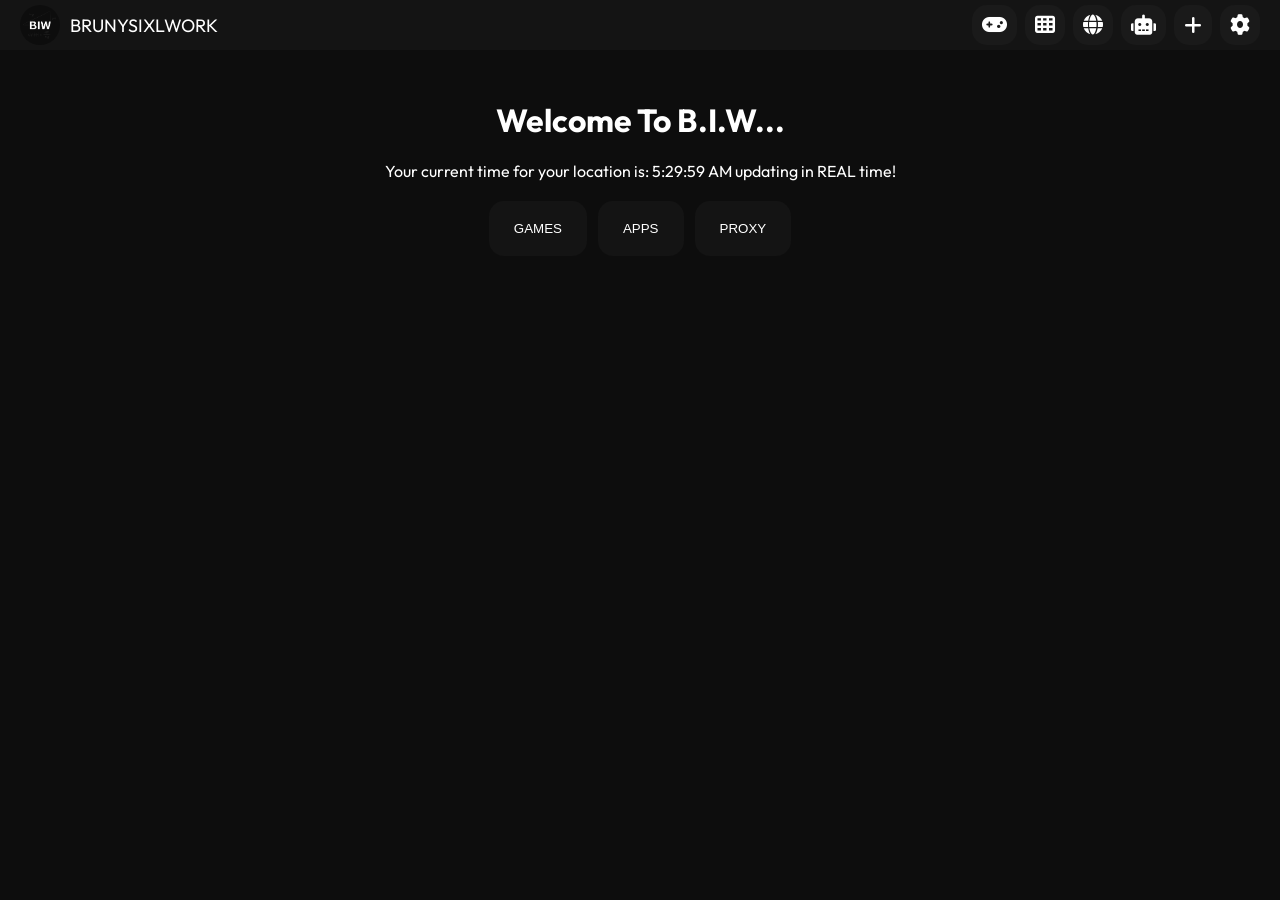
<file: index.html>
<html>
<head>
        <!-- Google tag (gtag.js) -->
<script async src="https://www.googletagmanager.com/gtag/js?id=G-TFZ72L5FPQ"></script>
<script>
  window.dataLayer = window.dataLayer || [];
  function gtag(){dataLayer.push(arguments);}
  gtag('js', new Date());

  gtag('config', 'G-TFZ72L5FPQ');
</script>
    <title>BrunysIXLWork</title>
    <link rel="icon" type="image/x-icon" href="/storage/images/main/favicon.ico">
    <link rel="stylesheet" href="https://cdnjs.cloudflare.com/ajax/libs/font-awesome/6.0.0-beta3/css/all.min.css">
    <link rel="stylesheet" href="/storage/css/styles.css">
</head>
<body>

    <div id="loading-screen">
        <div class="dots">
            <div class="dot"></div>
            <div class="dot"></div>
            <div class="dot"></div>
        </div>
        <h5 id="fetching-text">Fetching assets</h5>
    </div>

    <div class="navbar">
        <div class="navbar-left">
            <a href="/">
                <img src="/storage/images/main/logo.png" class="logo">
                <p class="nav-text">BRUNYSIXLWORK</p>
            </a>
        </div>
        <div class="navbar-right">
            <a href="/games.html" class="nav-button"><i class="fas fa-gamepad"></i></a>
            <a href="/apps.html" class="nav-button"><i class="fas fa-th"></i></a>
            <a href="/proxy.html" class="nav-button"><i class="fas fa-globe"></i></a>
            <a href="/ai.html" class="nav-button"><i class="fa-solid fa-robot"></i></a>
            <a href="/extra.html" class="nav-button"><i class="fas fa-plus"></i></a>
            <a href="/settings.html" class="nav-button"><i class="fas fa-cog"></i></a>
        </div>
    </div>

    <h1 style="margin-top: 100px">Welcome To B.I.W...</h1>

    <p class="time-display">Your current time for your location is: <span id="time"></span> updating in REAL time!</p>

  <script>
    function updateTime() {
      const now = new Date();
      const timeString = now.toLocaleTimeString();
      document.getElementById('time').textContent = timeString;
    }

    setInterval(updateTime, 1000);
    updateTime(); 
  </script>
        
    <a href="/games.html"><button class="sigma">GAMES</button></a>
    <a href="/apps.html"><button class="sigma">APPS</button></a>
    <a href="/proxy.html"><button class="sigma">PROXY</button></a>

    <script src="/storage/js/script.js"></script>
    <script src="/storage/js/cloak.js"></script>
    <script src="/storage/js/data.js"></script>
    <script src="/storage/js/settings.js"></script>
</body>
</html>

    <meta property="og:title" content="BrunysIXLWork">
    <meta property="og:description" content="A gaming and proxy service just for you.">
    <meta property="og:image" content="/storage/images/main/logo.png">
    <meta property="og:image:width" content="100">
    <meta property="og:image:height" content="100">
    <meta property="og:url" content="https://brunysixlwork.site">
    <meta name="theme-color" content="#0d0d0d">
    <meta name="msapplication-TileColor" content="#0d0d0d">
</file>
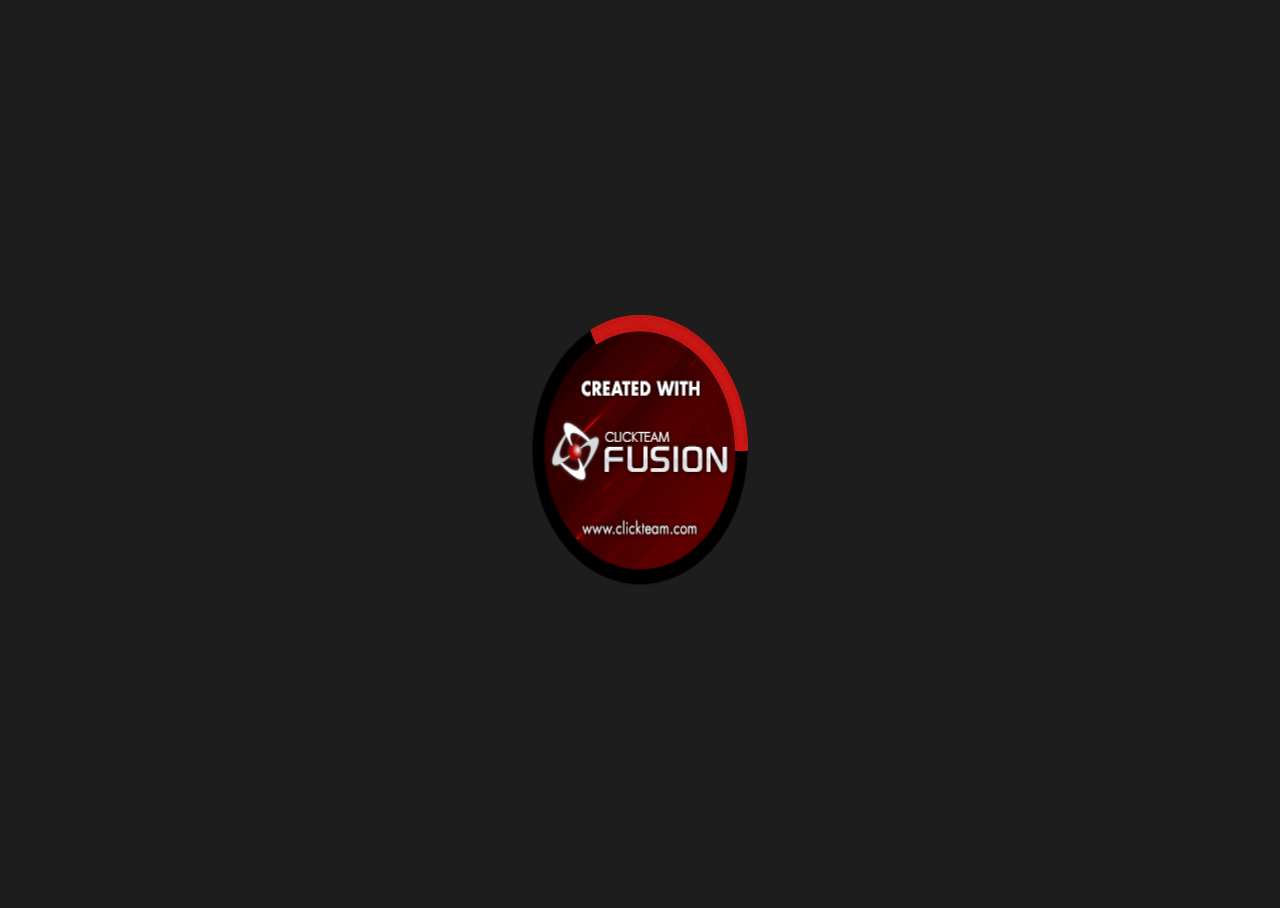
<file: storage/load/1/index.html>
<!DOCTYPE html>
<html lang="en">
  <style type="text/css">
    h1 {
      font-family: Arial, Helvetica, sans-serif;
      color: #f00;
      font-size: x-large;
    }
    p {
      font-family: Arial, Helvetica, sans-serif;
      color: #000;
      font-size: small;
    }
    body {
      background-color: #1d1d1d;
      text-align: center;
      margin: 0;
      padding: 0;
    }
    #bloctxt {
      border-left-width: 5px;
      border-left-style: solid;
      border-left-color: #f00;
      padding-left: 10px;
      position: absolute;
      left: 50%;
      width: 600px;
      margin-left: -260px;
    }
  </style>
  <head> 
 <link rel="icon" type="image/x-icon" href="favicon.ico" />
    <meta http-equiv="Content-Type" content="text/html; charset=UTF-8" />

    <!-- Enables full-screen on iOS devices -->
    <meta
      name="viewport"
      content="initial-scale=1.0, maximum-scale=1.0, minimum-scale=1.0, user-scalable=no, target-densitydpi=device-dpi"
    />
    <meta name="apple-mobile-web-app-capable" content="yes" />
    <meta name="apple-mobile-web-app-status-bar-style" content="black" />
    <meta name="HandheldFriendly" content="true" />

    <title>Five Nights at Freddy's 1</title>

    <script>
      // Detection of old browsers that do not support the canvas element
      // Falls back to a default page
      if (!document.createElement("canvas").getContext) {
        window.open("http://www.clickteam.com/html5-fallback", "_self");
      }
    </script>

    <!-- EXTRASOURCES -->
    <!-- Loads the Javascript code...-->
    <script src="src/Runtime.js"></script>

    <script>
      // Detection of when the html file is ran locally.
      // You can remove this code for the final version
      if (window.location.protocol == "file:") {
        document.write('<div id="bloctxt">');
        document.write("<h1>The application cannot be run...</h1>");
        document.write(
          "<p>HTML browsers do not allow you to launch data files directly from the file system.<br>"
        );
        document.write(
          "A drag & drop of the html file on a web-browser window will not work, on any machine.<br>"
        );
        document.write(
          "Please use the Build & Run option (it opens a local web server) to run your application,<br>"
        );
        document.write(
          "or upload your application folder to a remote web-server, and start it from there...</p>"
        );
        document.write("</div>");
        throw new error("Cannot run application");
      }
    </script>
  </head>

  <body>
    <div
      style="display: inline-block; -webkit-user-select: none; text-align: left"
    >
      <canvas id="MMFCanvas" width="1280" height="720">
        Your browser does not support Canvas.
      </canvas>
    </div>

    <script>
      // RUNTIMESTART
      // This is where the HTML5 runtime is actually started
      window.addEventListener("load", windowLoaded, false);
      function windowLoaded() {
        // Calls the runtime
        // First parameter : name of the canvas element
        // Second parameter : path to the cch file. Images and sounds must lay beside this file
        new Runtime("MMFCanvas", "resources/FNAF1HTML5.cch");
      }
      // RUNTIMESTARTEND
    </script>
   </body>
</html>
</file>
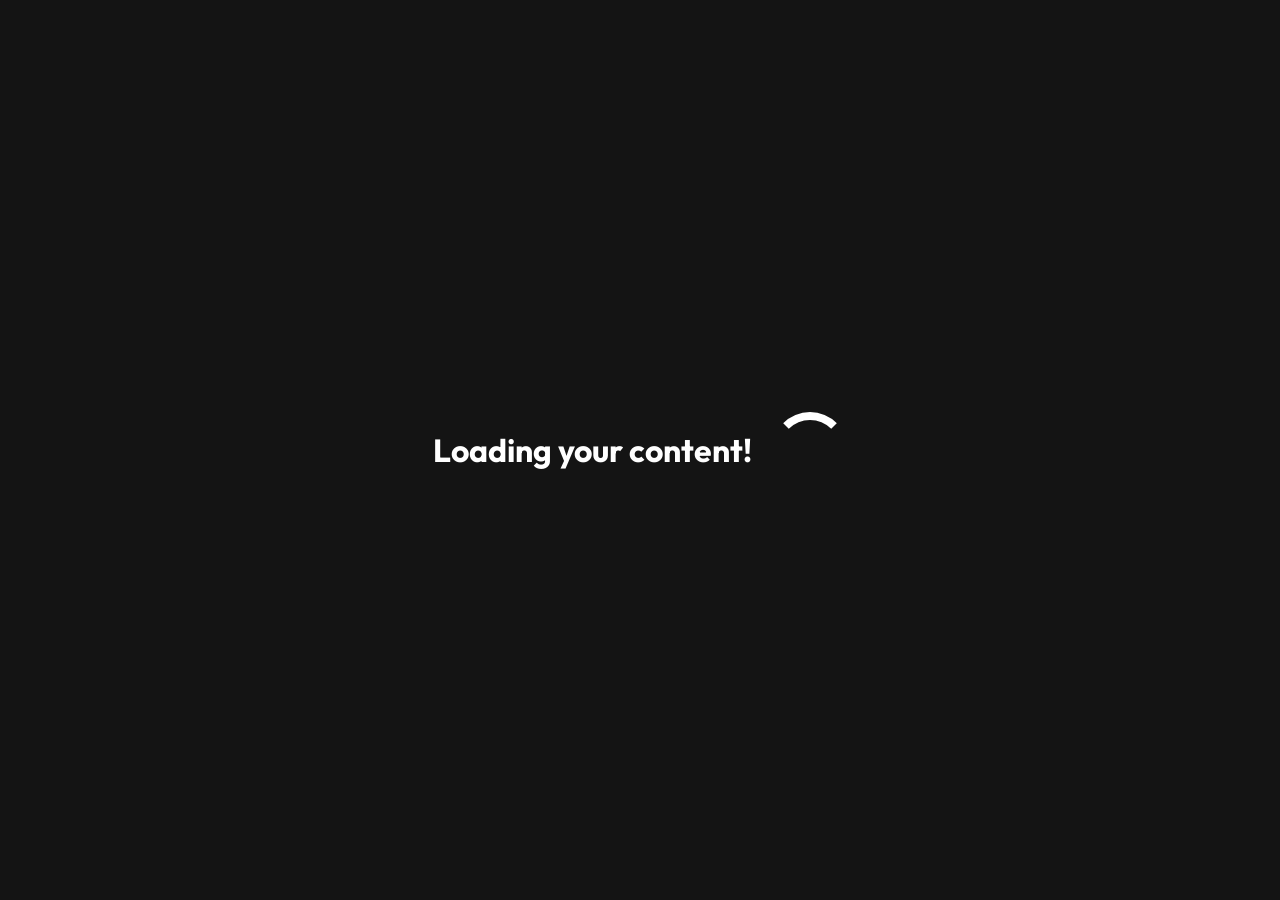
<file: storage/load/snapchat/index.html>
<html>
<head>
    <meta charset="UTF-8">
    <meta name="viewport" content="width=device-width, initial-scale=1.0">
    <title>snapchat</title>
</head>
<body style="margin: 0; padding: 0; height: 100%; overflow: hidden;">
    <iframe src="/static/embed.html#https://snapchat.com" style="width: 100%; height: 100%; border: none;" allowfullscreen></iframe>
</body>
</html>
</file>
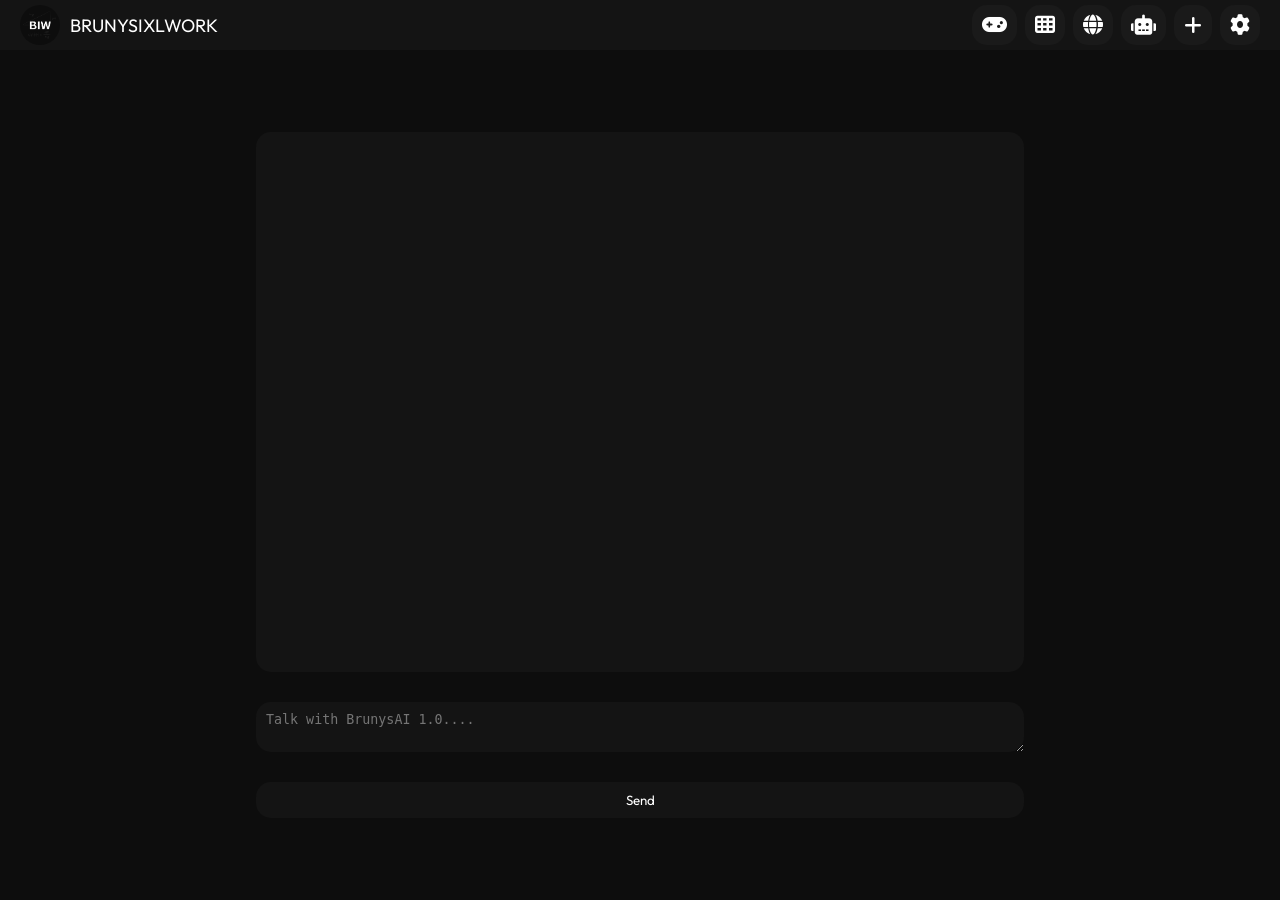
<file: ai.html>
<html>
<head>
        <!-- Google tag (gtag.js) -->
<script async src="https://www.googletagmanager.com/gtag/js?id=G-TFZ72L5FPQ"></script>
<script>
  window.dataLayer = window.dataLayer || [];
  function gtag(){dataLayer.push(arguments);}
  gtag('js', new Date());

  gtag('config', 'G-TFZ72L5FPQ');
</script>
    <title>BrunysIXLWork | AI</title>
    <link rel="icon" type="image/x-icon" href="/storage/images/main/favicon.ico">
    <link rel="stylesheet" href="https://cdnjs.cloudflare.com/ajax/libs/font-awesome/6.0.0-beta3/css/all.min.css">
    <link rel="stylesheet" href="/storage/css/styles.css">
    <link rel="stylesheet" href="/storage/css/morestyles.css">
</head>
<body>

    <div id="loading-screen">
        <div class="dots">
            <div class="dot"></div>
            <div class="dot"></div>
            <div class="dot"></div>
        </div>
        <h5 id="fetching-text">Fetching assets</h5>
    </div>

    <div class="navbar">
        <div class="navbar-left">
            <a href="/">
                <img src="/storage/images/main/logo.png" class="logo">
                <p class="nav-text">BRUNYSIXLWORK</p>
            </a>
        </div>
        <div class="navbar-right">
            <a href="/games.html" class="nav-button"><i class="fas fa-gamepad"></i></a>
            <a href="/apps.html" class="nav-button"><i class="fas fa-th"></i></a>
            <a href="/proxy.html" class="nav-button"><i class="fas fa-globe"></i></a>
            <a href="/ai.html" class="nav-button"><i class="fa-solid fa-robot"></i></a>
            <a href="/extra.html" class="nav-button"><i class="fas fa-plus"></i></a>
            <a href="/settings.html" class="nav-button"><i class="fas fa-cog"></i></a>
        </div>
    </div>

    <div class="container">
    <div style="margin-top: 50px;" id="chat-container"></div>
    <textarea id="user-input" placeholder="Talk with BrunysAI 1.0...."></textarea>
    <button id="send-button">Send</button>
    </div>

    <script src="/storage/js/script.js"></script>
    <script src="/storage/js/ai.js"></script>
    <script src="/storage/js/cloak.js"></script>
    <script src="/storage/js/data.js"></script>
    <script src="/storage/js/settings.js"></script>
</body>
</html>
</file>
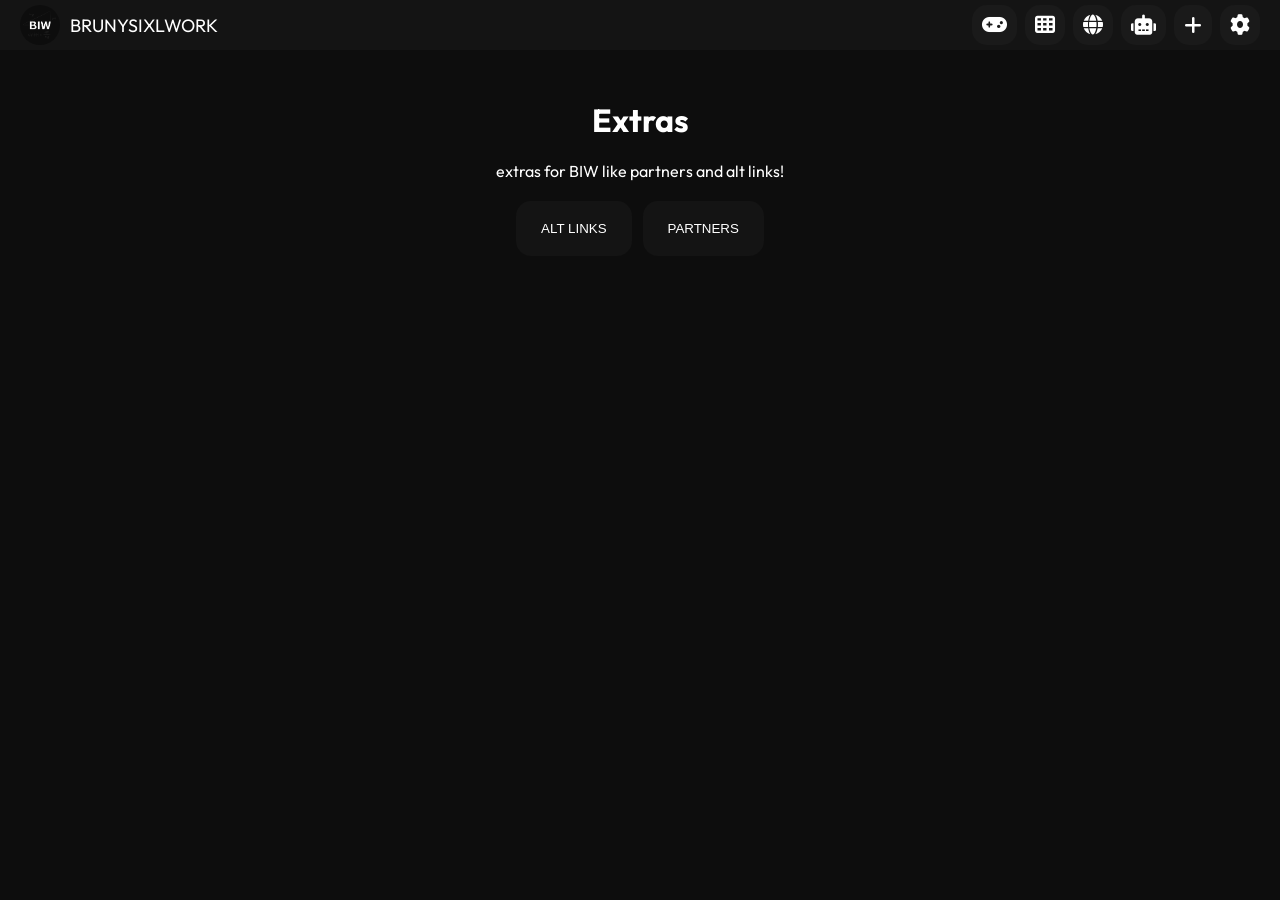
<file: extra.html>
<html>
<head>
        <!-- Google tag (gtag.js) -->
<script async src="https://www.googletagmanager.com/gtag/js?id=G-TFZ72L5FPQ"></script>
<script>
  window.dataLayer = window.dataLayer || [];
  function gtag(){dataLayer.push(arguments);}
  gtag('js', new Date());

  gtag('config', 'G-TFZ72L5FPQ');
</script>
    <title>BrunysIXLWork | Extra</title>
    <link rel="icon" type="image/x-icon" href="/storage/images/main/favicon.ico">
    <link rel="stylesheet" href="https://cdnjs.cloudflare.com/ajax/libs/font-awesome/6.0.0-beta3/css/all.min.css">
    <link rel="stylesheet" href="/storage/css/styles.css">
</head>
<body>

    <div id="loading-screen">
        <div class="dots">
            <div class="dot"></div>
            <div class="dot"></div>
            <div class="dot"></div>
        </div>
        <h5 id="fetching-text">Fetching assets</h5>
    </div>

    <div class="navbar">
        <div class="navbar-left">
            <a href="/">
                <img src="/storage/images/main/logo.png" class="logo">
                <p class="nav-text">BRUNYSIXLWORK</p>
            </a>
        </div>
        <div class="navbar-right">
            <a href="/games.html" class="nav-button"><i class="fas fa-gamepad"></i></a>
            <a href="/apps.html" class="nav-button"><i class="fas fa-th"></i></a>
            <a href="/proxy.html" class="nav-button"><i class="fas fa-globe"></i></a>
            <a href="/ai.html" class="nav-button"><i class="fa-solid fa-robot"></i></a>
            <a href="/extra.html" class="nav-button"><i class="fas fa-plus"></i></a>
            <a href="/settings.html" class="nav-button"><i class="fas fa-cog"></i></a>
        </div>
    </div>

    <h1 style="margin-top: 100px">Extras</h1>
    <p>extras for BIW like partners and alt links!</p>
    <a href="https://dsc.gg/bruny"><button class="sigma">ALT LINKS</button></a>
    <a href="/partners.html"><button class="sigma">PARTNERS</button></a>

    <script src="/storage/js/script.js"></script>
    <script src="/storage/js/cloak.js"></script>
    <script src="/storage/js/data.js"></script>
    <script src="/storage/js/settings.js"></script>
</body>
</html>
</file>
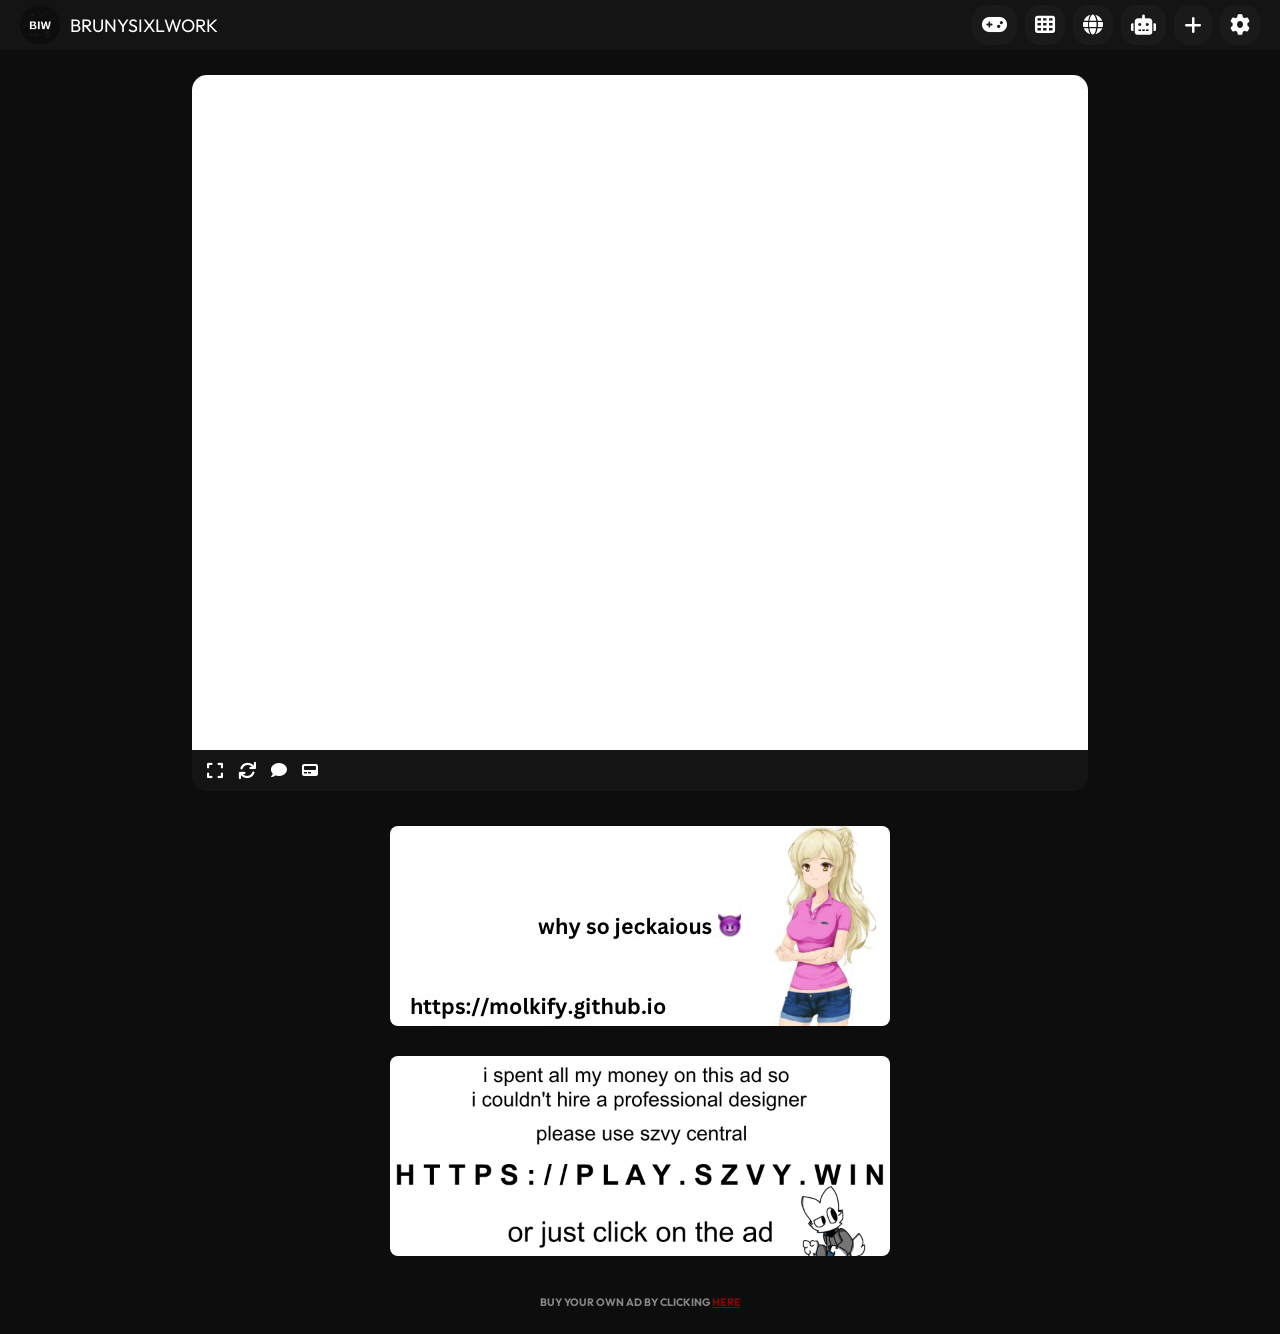
<file: iframe.html>
<html>
<head>
        <!-- Google tag (gtag.js) -->
<script async src="https://www.googletagmanager.com/gtag/js?id=G-TFZ72L5FPQ"></script>
<script>
  window.dataLayer = window.dataLayer || [];
  function gtag(){dataLayer.push(arguments);}
  gtag('js', new Date());

  gtag('config', 'G-TFZ72L5FPQ');
</script>
    <title>BrunysIXLWork | Iframe</title>
    <link rel="icon" type="image/x-icon" href="/storage/images/main/favicon.ico">
    <link rel="stylesheet" href="https://cdnjs.cloudflare.com/ajax/libs/font-awesome/6.0.0-beta3/css/all.min.css">
    <link rel="stylesheet" href="/storage/css/styles.css">
</head>
<body>

    <div id="loading-screen">
        <div class="dots">
            <div class="dot"></div>
            <div class="dot"></div>
            <div class="dot"></div>
        </div>
        <h5 id="fetching-text">Fetching assets</h5>
    </div>

    <div class="navbar">
        <div class="navbar-left">
            <a href="/">
                <img src="/storage/images/main/logo.png" class="logo">
                <p class="nav-text">BRUNYSIXLWORK</p>
            </a>
        </div>
        <div class="navbar-right">
            <a href="/games.html" class="nav-button"><i class="fas fa-gamepad"></i></a>
            <a href="/apps.html" class="nav-button"><i class="fas fa-th"></i></a>
            <a href="/proxy.html" class="nav-button"><i class="fas fa-globe"></i></a>
            <a href="/ai.html" class="nav-button"><i class="fa-solid fa-robot"></i></a>
            <a href="/extra.html" class="nav-button"><i class="fas fa-plus"></i></a>
            <a href="/settings.html" class="nav-button"><i class="fas fa-cog"></i></a>
        </div>
    </div>

<div style="margin-top: 75px;" class="container-iframe">
        <div class="iframe-container">
            <iframe sandbox="allow-scripts allow-pointer-lock allow-forms allow-same-origin allow-downloads" id="myIframe" src=""></iframe>
        </div>
        <div class="controls">
        <i style="margin-left: 15px;" class="fas fa-expand icon" onclick="toggleFullscreen()"></i>
        <i class="fas fa-sync icon" onclick="refreshIframe()"></i>
        <i class="fa-solid fa-comment" id="whysofeinious-button"></i>
        <i style="margin-left: 15px;" class="fa-solid fa-pager" id="openIframeSource"></i>
    </div>

    <div style="margin-top: 20px;" class="images-container" id="imagesContainer">
        
        <a href="https://molkify.github.io" class="image-link">
            <img src="/storage/images/ads/ad.png">
        </a>

    </div>

    <div class="images-container" id="imagesContainer">

        <a href="https://play.szvy.win" class="image-link">
            <img src="/storage/images/ads/szvysad.png">
        </a>

    </div>

    <h6 style="opacity: 0.5;">BUY YOUR OWN AD BY CLICKING <a style="color: #ff0000;" href="https://ad.brunys.site">HERE</a></h6>

    <script src="/storage/js/iframe.js"></script>
    <script src="/storage/js/script.js"></script>
    <script src="/storage/js/cloak.js"></script>
    <script src="/storage/js/data.js"></script>
    <script src="/storage/js/settings.js"></script>
</body>
</html>
</file>
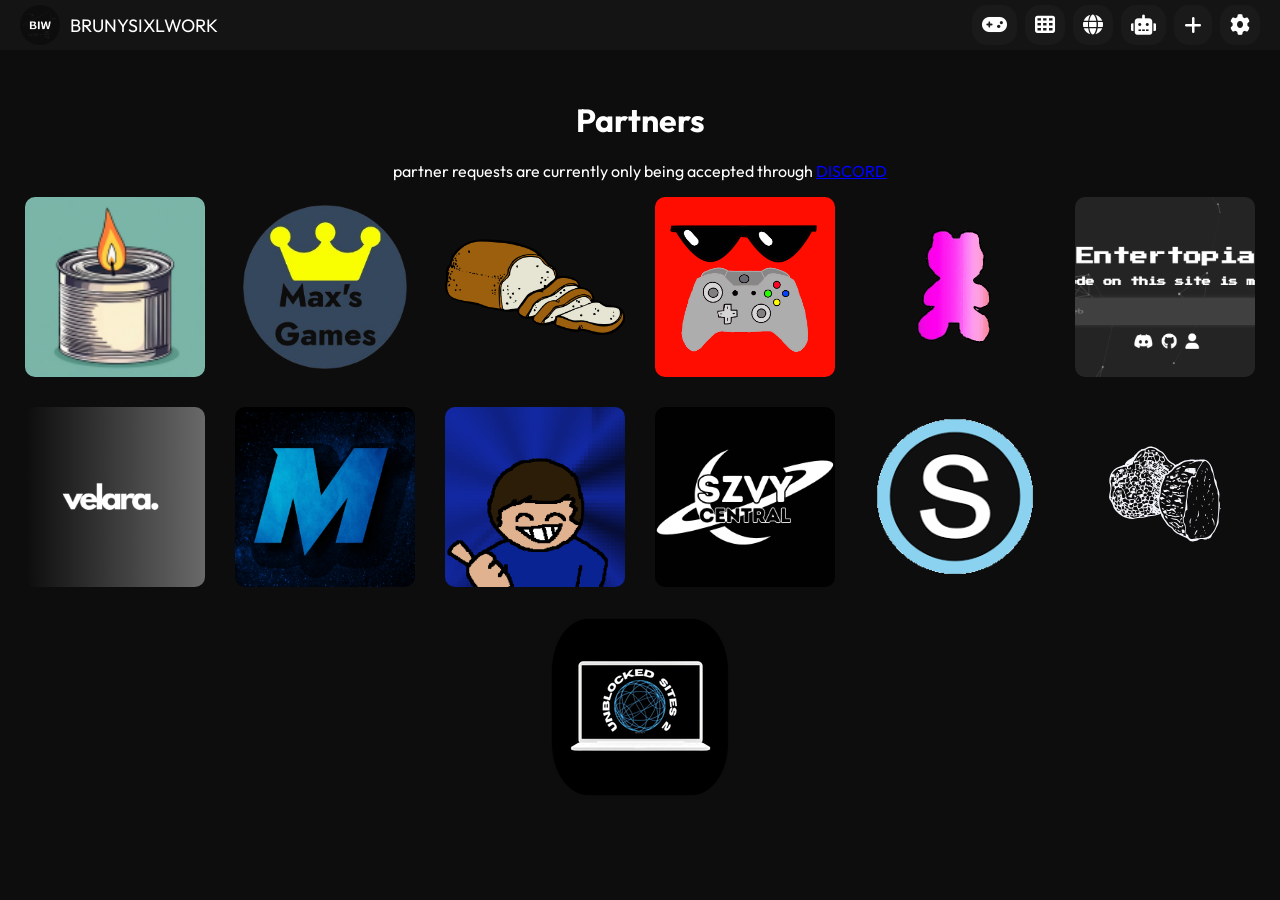
<file: partners.html>
<html>
<head>
        <!-- Google tag (gtag.js) -->
<script async src="https://www.googletagmanager.com/gtag/js?id=G-TFZ72L5FPQ"></script>
<script>
  window.dataLayer = window.dataLayer || [];
  function gtag(){dataLayer.push(arguments);}
  gtag('js', new Date());

  gtag('config', 'G-TFZ72L5FPQ');
</script>
    <title>BrunysIXLWork | Partners</title>
    <link rel="icon" type="image/x-icon" href="/storage/images/main/favicon.ico">
    <link rel="stylesheet" href="https://cdnjs.cloudflare.com/ajax/libs/font-awesome/6.0.0-beta3/css/all.min.css">
    <link rel="stylesheet" href="/storage/css/styles.css">
</head>
<body>

    <div id="loading-screen">
        <div class="dots">
            <div class="dot"></div>
            <div class="dot"></div>
            <div class="dot"></div>
        </div>
        <h5 id="fetching-text">Fetching assets</h5>
    </div>

    <div class="navbar">
        <div class="navbar-left">
            <a href="/">
                <img src="/storage/images/main/logo.png" class="logo">
                <p class="nav-text">BRUNYSIXLWORK</p>
            </a>
        </div>
        <div class="navbar-right">
            <a href="/games.html" class="nav-button"><i class="fas fa-gamepad"></i></a>
            <a href="/apps.html" class="nav-button"><i class="fas fa-th"></i></a>
            <a href="/proxy.html" class="nav-button"><i class="fas fa-globe"></i></a>
            <a href="/ai.html" class="nav-button"><i class="fa-solid fa-robot"></i></a>
            <a href="/extra.html" class="nav-button"><i class="fas fa-plus"></i></a>
            <a href="/settings.html" class="nav-button"><i class="fas fa-cog"></i></a>
        </div>
    </div>

    <h1 style="margin-top: 100px">Partners</h1>
    <p>partner requests are currently only being accepted through <a style="color: #0000ff;" href="https://dsc.gg/brunys">DISCORD</a></p>

  <div class="container" id="imageContainer">
      
        <div class="image-item">
            <a href="https://everyonegetsnews.org/">
                <img src="/storage/images/partners/4b3dc01d697cdbe49e3d5c6504aa707e.png">
            </a>
        </div>

        <div class="image-item">
            <a href="https://maxgames.pages.dev/">
                <img src="/storage/images/partners/IMG_5215.png">
            </a>
        </div>

        <div class="image-item">
            <a href="https://sites.google.com/view/dannybredlessons/home">
                <img src="/storage/images/partners/IMG_5227.png">
            </a>
        </div>

        <div class="image-item">
            <a href="https://www.60glasses.buzz">
                <img src="/storage/images/partners/IMG_5225.png">
            </a>
        </div>

        <div class="image-item">
            <a href="https://frogiesarcade.win">
                <img src="/storage/images/partners/fa.gif">
            </a>
        </div>

        <div class="image-item">
            <a href="https://entertopia.vercel.app/">
                <img src="/storage/images/partners/image_2024-10-12_164448661.png">
            </a>
        </div>

        <div class="image-item">
            <a href="https://velara.cc">
                <img src="/storage/images/partners/image_2024-10-12_164659004.png">
            </a>
        </div>

        <div class="image-item">
            <a href="https://sites.google.com/view/master-editionn/home?authuser=0">
                <img src="/storage/images/partners/image_2024-10-12_220631841.png">
            </a>
        </div>

        <div class="image-item">
            <a href="https://mexismath.web.app">
                <img src="/storage/images/partners/mm.png">
            </a>
        </div>

        <div class="image-item">
            <a href="https://szvy.website">
                <img src="/storage/images/partners/new_szvy_logo_bg.png">
            </a>
        </div>

        <div class="image-item">
            <a href="https://sites.google.com/view/schoologyedition">
                <img src="/storage/images/partners/s6x.png">
            </a>
        </div>

        <div class="image-item">
            <a href="https://crackstuff.pages.dev/">
                <img src="/storage/images/partners/t.svg">
            </a>
        </div>

        <div class="image-item">
            <a href="https://us4-ubg.github.io/">
                <img src="/storage/images/partners/us4.png">
            </a>
        </div>

  </div>

    <script src="/storage/js/script.js"></script>
    <script src="/storage/js/cloak.js"></script>
    <script src="/storage/js/data.js"></script>
    <script src="/storage/js/settings.js"></script>
</body>
</html>
</file>
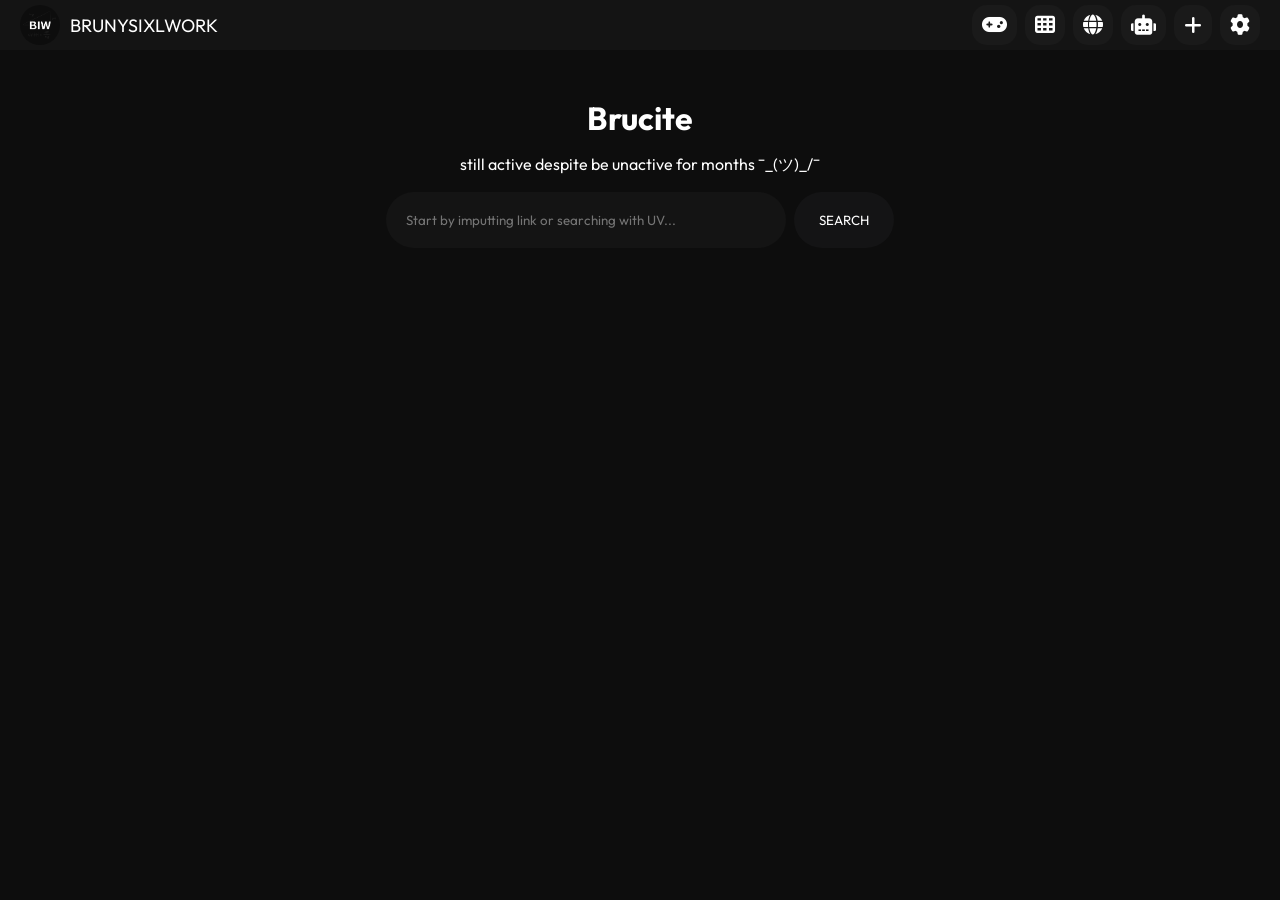
<file: proxy.html>
<html>
<head>
        <!-- Google tag (gtag.js) -->
<script async src="https://www.googletagmanager.com/gtag/js?id=G-TFZ72L5FPQ"></script>
<script>
  window.dataLayer = window.dataLayer || [];
  function gtag(){dataLayer.push(arguments);}
  gtag('js', new Date());

  gtag('config', 'G-TFZ72L5FPQ');
</script>
    <title>BrunysIXLWork | Proxy</title>
    <link rel="icon" type="image/x-icon" href="/storage/images/main/favicon.ico">
    <link rel="stylesheet" href="https://cdnjs.cloudflare.com/ajax/libs/font-awesome/6.0.0-beta3/css/all.min.css">
    <link rel="stylesheet" href="/storage/css/styles.css">
    <style>
        .content-wrapper {
            padding-top: 50px;
        }

        iframe {
            width: 100vw;
            height: calc(100vh - 7vh);
            border: none;
            display: block;
        }
    </style>
</head>
<body>

    <div id="loading-screen">
        <div class="dots">
            <div class="dot"></div>
            <div class="dot"></div>
            <div class="dot"></div>
        </div>
        <h5 id="fetching-text">Fetching assets</h5>
    </div>

    <div class="navbar">
        <div class="navbar-left">
            <a href="/">
                <img src="/storage/images/main/logo.png" class="logo">
                <p class="nav-text">BRUNYSIXLWORK</p>
            </a>
        </div>
        <div class="navbar-right">
            <a href="/games.html" class="nav-button"><i class="fas fa-gamepad"></i></a>
            <a href="/apps.html" class="nav-button"><i class="fas fa-th"></i></a>
            <a href="/proxy.html" class="nav-button"><i class="fas fa-globe"></i></a>
            <a href="/ai.html" class="nav-button"><i class="fa-solid fa-robot"></i></a>
            <a href="/extra.html" class="nav-button"><i class="fas fa-plus"></i></a>
            <a href="/settings.html" class="nav-button"><i class="fas fa-cog"></i></a>
        </div>
    </div>

    <div class="content-wrapper">
        <iframe src="/static/index.html"></iframe>
    </div>

    <script src="/storage/js/script.js"></script>
    <script src="/storage/js/cloak.js"></script>
    <script src="/storage/js/data.js"></script>
    <script src="/storage/js/settings.js"></script>
</body>
</html>
</file>
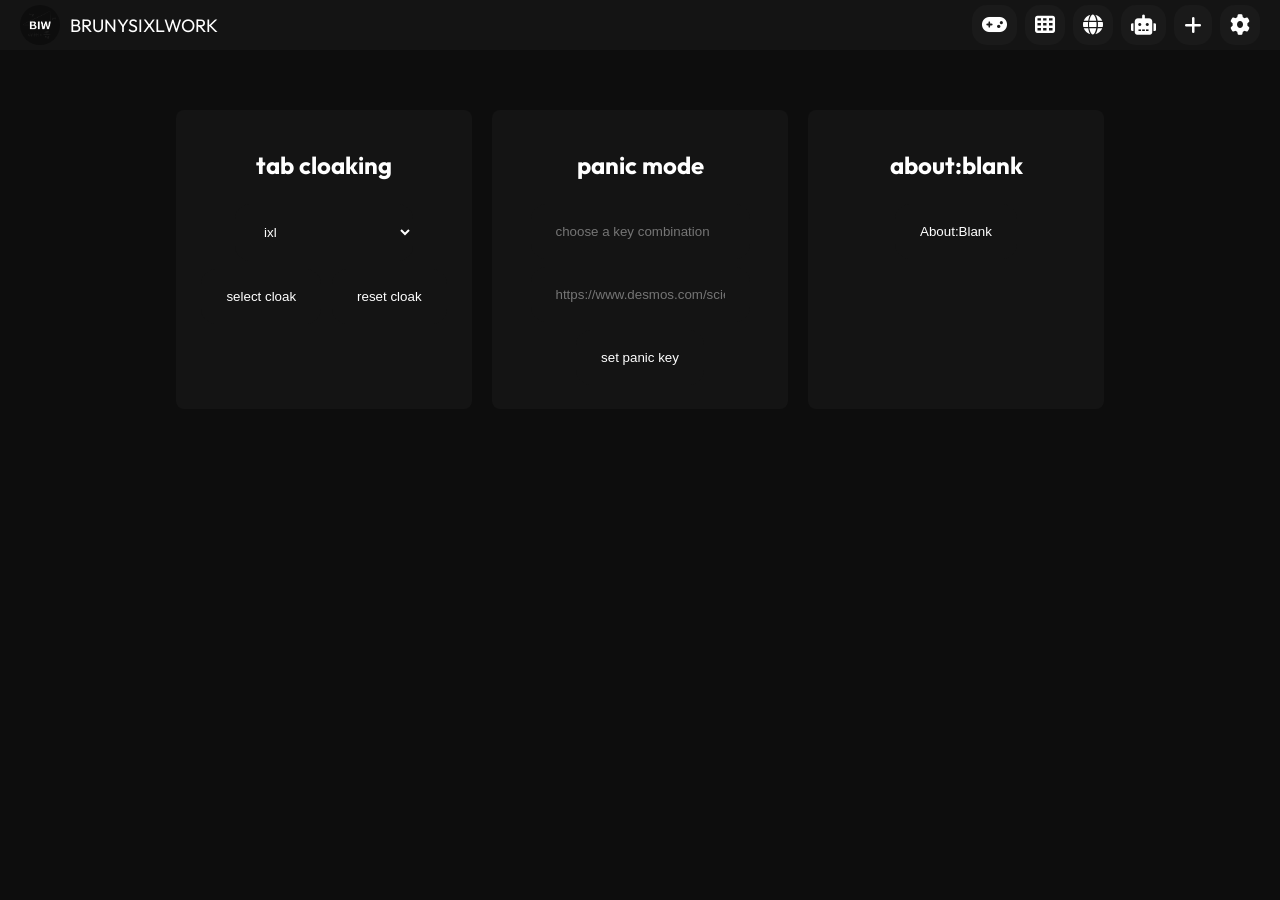
<file: settings.html>
<html>
<head>
        <!-- Google tag (gtag.js) -->
<script async src="https://www.googletagmanager.com/gtag/js?id=G-TFZ72L5FPQ"></script>
<script>
  window.dataLayer = window.dataLayer || [];
  function gtag(){dataLayer.push(arguments);}
  gtag('js', new Date());

  gtag('config', 'G-TFZ72L5FPQ');
</script>
    <title>BrunysIXLWork | Settings</title>
    <link rel="icon" type="image/x-icon" href="/storage/images/main/favicon.ico">
    <link rel="stylesheet" href="https://cdnjs.cloudflare.com/ajax/libs/font-awesome/6.0.0-beta3/css/all.min.css">
    <link rel="stylesheet" href="/storage/css/styles.css">
</head>
<body>

    <div id="loading-screen">
        <div class="dots">
            <div class="dot"></div>
            <div class="dot"></div>
            <div class="dot"></div>
        </div>
        <h5 id="fetching-text">Fetching assets</h5>
    </div>

    <div class="navbar">
        <div class="navbar-left">
            <a href="/">
                <img src="/storage/images/main/logo.png" class="logo">
                <p class="nav-text">BRUNYSIXLWORK</p>
            </a>
        </div>
        <div class="navbar-right">
            <a href="/games.html" class="nav-button"><i class="fas fa-gamepad"></i></a>
            <a href="/apps.html" class="nav-button"><i class="fas fa-th"></i></a>
            <a href="/proxy.html" class="nav-button"><i class="fas fa-globe"></i></a>
            <a href="/ai.html" class="nav-button"><i class="fa-solid fa-robot"></i></a>
            <a href="/extra.html" class="nav-button"><i class="fas fa-plus"></i></a>
            <a href="/settings.html" class="nav-button"><i class="fas fa-cog"></i></a>
        </div>
    </div>

<div style="padding-top: 80px;" class="container-settings">
        <div class="box">
            <h2>tab cloaking</h2>
            <select class="sigma" id="presetSelect">
                <option value="ixl">ixl</option>
                <option value="s">schoology</option>
                <option value="google">google</option>
                <option value="googleclassroom">google classroom</option>
                <option value="googledrive">google drive</option>
                <option value="chrometab">chrome new tab</option>
                <option value="gmail">gmail</option>
                <option value="bing">bing</option>
                <option value="desmos">desmos calculator</option>
                <option value="wikipedia">wikipedia</option>
            </select>
        
            <button class="sigma" id="saveButton">select cloak</button>
            <button class="sigma" id="resetButton">reset cloak</button>
            <p id="success" style="display: none;">success message here</p>
        </div>
  
        <div class="box">
            <h2>panic mode</h2>
            <input class="sigma" type="text" id="panicKey" placeholder="choose a key combination" readonly>
            <input class="sigma" type="url" id="panicUrl" placeholder="https://www.desmos.com/scientific">
            <button class="sigma" onclick="saveSettings()">set panic key</button>
            <p id="success-panic" style="display: none;">success message here</p>
        </div>
  
        <div class="box">
            <script>
        function openIframe() {
            
            const newWindow = window.open('about:blank');

 
            const iframe = newWindow.document.createElement('iframe');
            iframe.src = '/'; 
            iframe.style.width = '100%';
            iframe.style.height = '100%';
            iframe.style.border = 'none';
            iframe.style.margin = 'none';

          
            newWindow.document.body.appendChild(iframe);
        }
    </script>
            <h2>about:blank</h2>
            <button class="sigma" onclick="openIframe()">About:Blank</button>
        </div>
    </div>
  
    <script src="/storage/js/script.js"></script>
    <script src="/storage/js/cloak.js"></script>
    <script src="/storage/js/data.js"></script>
    <script src="/storage/js/settings.js"></script>
</body>
</html>
</file>
<file: storage/css/styles.css>
@import url('https://fonts.googleapis.com/css2?family=Kanit:ital,wght@0,100;0,200;0,300;0,400;0,500;0,600;0,700;0,800;0,900;1,100;1,200;1,300;1,400;1,500;1,600;1,700;1,800;1,900&family=Outfit:wght@100..900&display=swap');

body {
    color: #fff;
    margin: 0;
    font-family: "Outfit", sans-serif;
    text-align: center;
    background-color: #0d0d0d;
}

.navbar {
    position: fixed;
    top: 0;
    left: 0;
    right: 0;
    background-color: #141414;
    display: flex;
    justify-content: space-between;
    align-items: center;
    padding: 5px 20px;
    z-index: 9999;
}

.navbar-left {
    display: flex;
    align-items: center;
}

.navbar-left a {
    display: flex;
    align-items: center;
    text-decoration: none;
}

.logo {
    width: 40px;
    height: 40px;
    margin-right: 10px;
    border-radius: 100%;
}

.nav-text {
    color: white;
    font-size: 18px;
    margin: 0;
}

.navbar-right {
    display: flex;
    align-items: center;
    gap: 8px;
}

.nav-button {
    background-color: #1A1A1A;
    border: none;
    border-radius: 15px;
    color: white;
    font-size: 20px;
    cursor: pointer;
    padding: 10px;
    transition: background-color 0.3s;
    text-decoration: none;
}

.nav-button:hover {
    background-color: #555;
}

.sigma {
    padding: 20px 25px;
    background-color: #141414;
    color: white;
    border-radius: 15px;
    border: none;
    margin: 4px;
    transition: 0.3s ease-in-out;
}

.sigma:hover {
    background: #555;
}

#loading-screen {
    position: fixed;
    top: 0;
    left: 0;
    width: 100%;
    height: 100%;
    background-color: #0d0d0d;
    color: white;
    display: flex;
    flex-direction: column;
    justify-content: center;
    align-items: center;
    z-index: 9998;
    opacity: 1;
    transition: opacity 0.5s ease;
}

.dots {
    display: flex;
    justify-content: center;
    align-items: flex-end;
}

.dot {
    width: 15px;
    height: 15px;
    margin: 0 5px;
    background-color: white;
    border-radius: 50%;
    animation: bounce 0.6s infinite alternate;
}

.dot:nth-child(1) {
    animation-delay: 0s;
}

.dot:nth-child(2) {
    animation-delay: 0.2s;
}

.dot:nth-child(3) {
    animation-delay: 0.4s;
}

@keyframes bounce {
    0% {
        transform: translateY(0);
    }
    100% {
        transform: translateY(-20px);
    }
}

#fetching-text {
    margin-top: 10px;
    font-size: 1rem;
    color: #ccc;
}

.search-container {
    text-align: center; 
    margin-bottom: 20px;
}

#search {
    width: 40vw;
    padding: 10px;
    background-color: #141414;
    border-radius: 50px;
    border: none;
    color: white;
}

.container {
    display: flex;
    flex-wrap: wrap;
    justify-content: center; 
    gap: 30px; 
}

.image-item {
    position: relative;
    width: 180px;
    height: 180px;
    overflow: hidden;
    transition: transform 0.3s;
    border-radius: 10px;
}

.image-item:hover {
    transform: scale(1.1);
}

.image-item a {
    display: block;
    width: 100%;
    height: 100%;
    text-decoration: none;
    color: inherit;
}

.image-item img {
    width: 100%;
    height: 100%;
    object-fit: cover;
}

.label {
    position: absolute;
    bottom: 0;
    left: 0;
    right: 0;
    background-color: rgba(0, 0, 0, 0.5);
    color: white;
    text-align: center;
    padding: 5px;
    border-bottom-left-radius: 10px;
    border-bottom-right-radius: 10px;
}

.container-iframe {
    display: flex;
    flex-direction: column;
    align-items: center;
    margin: 0;
}

.iframe-container {
    border-top-left-radius: 15px;
    border-top-right-radius: 15px;
    width: 70vw;
    height: 75vh;
    overflow: hidden;
}

iframe {
    width: 100%;
    height: 100%;
    background-color: #fff;
    border: none;
}

.controls {
    display: flex;
    align-items: center;
    justify-content: flex-start;
    width: 70vw;
    height: 4.5vh;
    background-color: #141414;
    border-bottom-left-radius: 15px;
    border-bottom-right-radius: 15px;
}

.icon {
    color: white;
    margin-right: 15px;
    cursor: pointer;
    font-size: 18px;
}

i {
    color: #fff;
    transition: 0.3s;
}

i:hover {
    color: #ccc;
}

.images-container-partner {
    display: flex;
    flex-wrap: wrap;
    justify-content: center;
    margin-left: 50px;
    margin-right: 50px;
}
.image-link {
    cursor: pointer;
    transition: transform 0.3s;
    display: inline-block;
    margin: 15px;
}

.image-link img {
    width: 500px;
    height: 200px;
    border-radius: 8px;
}

.box {
    background-color: #141414;
    border: none;
    border-radius: 8px;
    padding: 20px;
    margin: 10px;
    width: 20vw;
}

.container-settings {
    display: flex;
    flex-wrap: wrap;
    justify-content: center;
    margin: 20px;
}

::-webkit-scrollbar {
    width: 0px;
}
</file>
<file: storage/css/morestyles.css>
#chat-container,
#user-input,
#send-button {
    background-color: #141414;
    border: none;
    border-radius: 15px;
    width: 60vw;
    color: #fff;
    transition: 0.3s;
}

#send-button:hover {
    background-color: #555;
}

#chat-container {
    height: 60vh;
    overflow-y: auto;
}

#user-input {
    padding: 10px;
}

#send-button {
    padding: 10px 20px;
    font-family: "Outfit", sans-serif;
}

h1 {
    text-align: center;
    color: #fff;
}

.container {
    display: flex;
    flex-direction: column;
    align-items: center;
    justify-content: center;
    height: 100vh;
}
</file>
